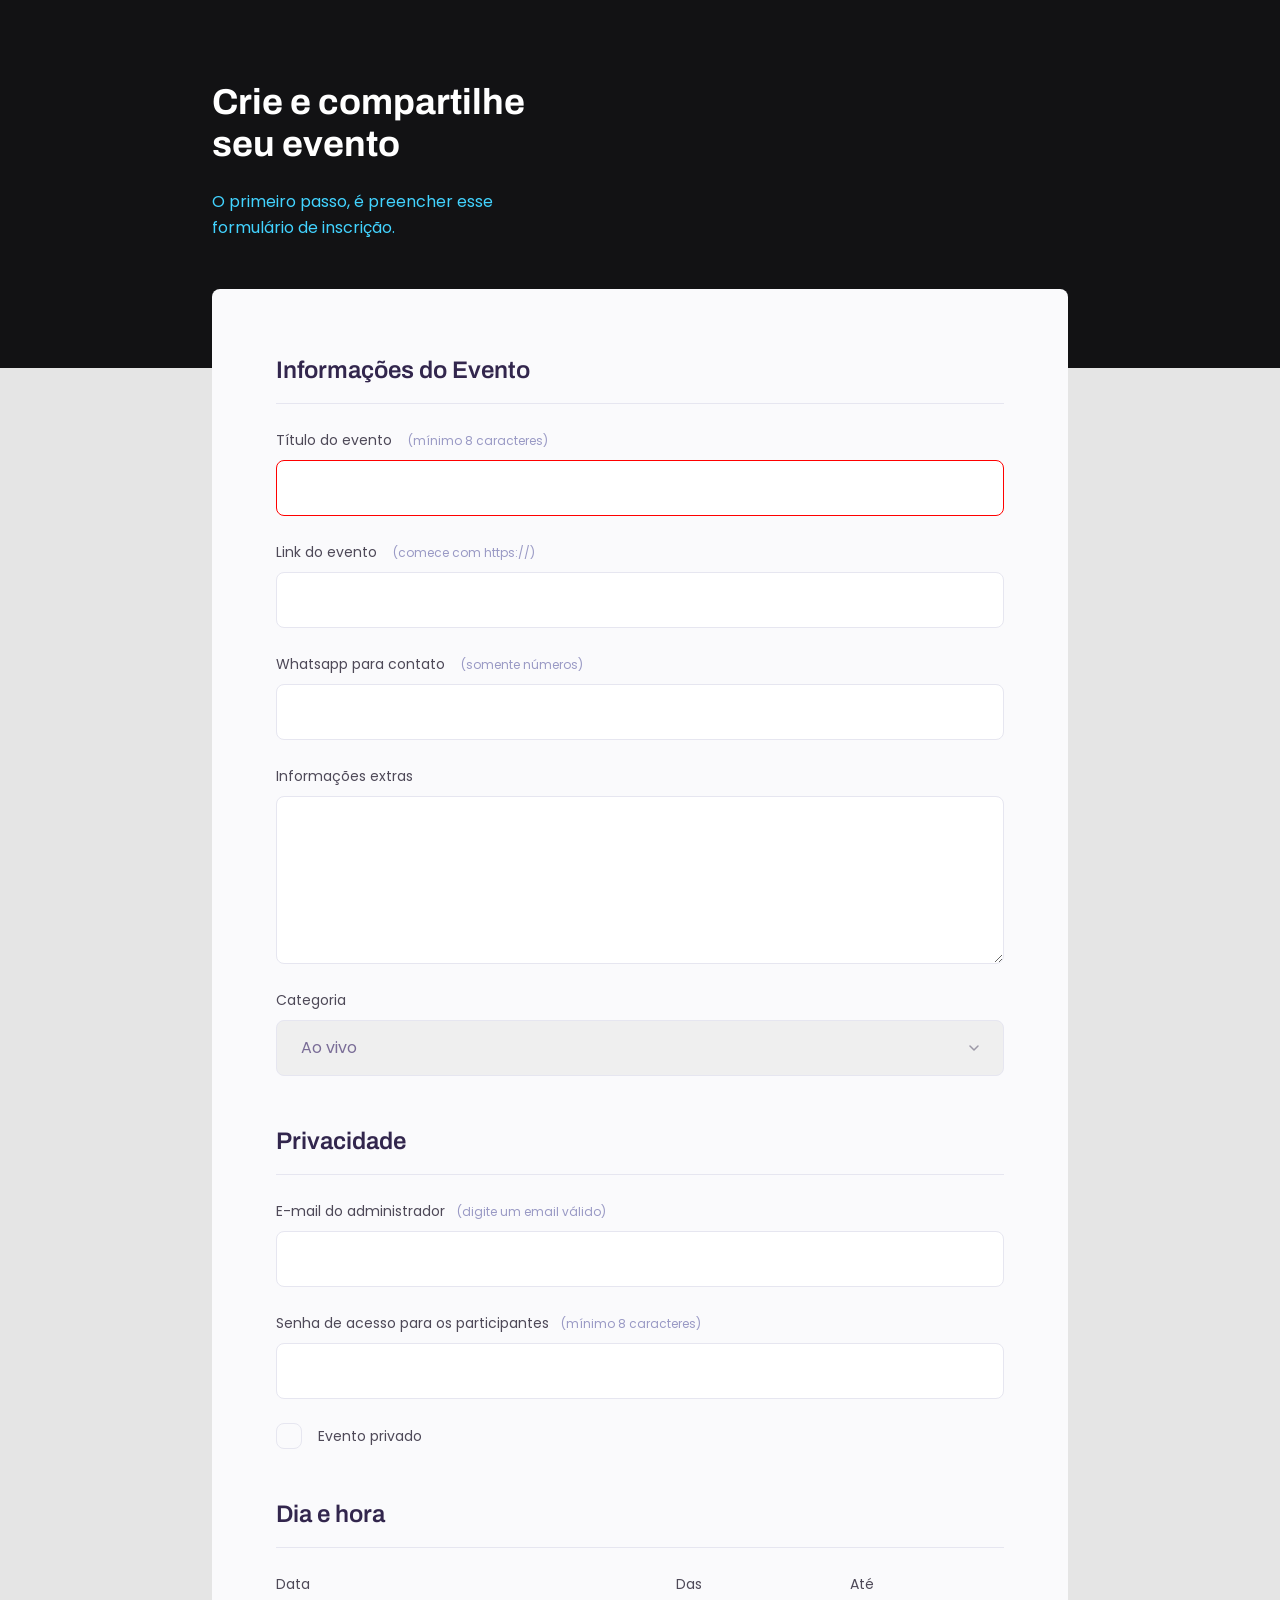
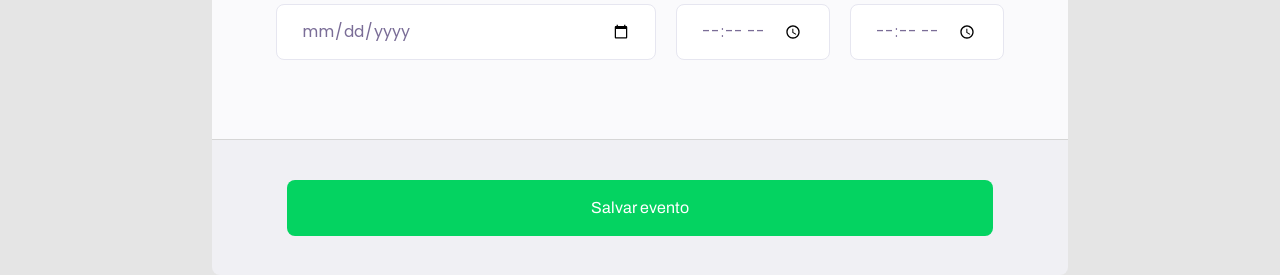
<file: index.html>
<!DOCTYPE html>
<html lang="pt-br">
<head>

  <link rel="preconnect" href="https://fonts.googleapis.com">
  <link rel="preconnect" href="https://fonts.gstatic.com" crossorigin>

  <meta charset="UTF-8">
  <meta name="viewport" content="width=device-width, initial-scale=1.0">
  
  <title>Crie seu evento</title>
  
  <link href="https://fonts.googleapis.com/css2?family=Archivo:wght@600&family=Poppins&display=swap" rel="stylesheet">
  <link rel="shortcut icon" href="imagens/Favicon.svg" type="image/x-icon">

  <link rel="stylesheet" href="style.css">

</head>
<body>
  <div class="page">

    <header>
      <h1>Crie e compartilhe seu evento</h1>
  
      <p>
        O primeiro passo, é preencher esse
        formulário de inscrição.
      </p>
    </header>
  
    <form id="my-form">

      <fieldset>

        <div class="fieldset-wrapper">

          <legend>Informações do Evento</legend>

          <div class="input-wrapper">
            <label for="event-title">Título do evento <span>(mínimo 8 caracteres)</span></label>
            <input 
            type="text" 
            id="event-title" 
            required 
            minlength="8">
          </div>

          <!-- a tag required serve para colocar um requerimento no input,
          e minlength para definir a quantidade de caracteres nesse input. -->

          <div class="input-wrapper">
            <label for="event-link">Link do evento <span>(comece com https://)</span></label>
            <input type="url" id="event-link">
          </div>

          <div class="input-wrapper">
            <label for="event-whatsapp">Whatsapp para contato <span>(somente números)</span></label>
            <input type="number" id="event-whatsapp">
          </div>

          <div class="input-wrapper">
            <label for="event-info">Informações extras</label>
            <textarea id="info" ></textarea>
          </div>

          <div class="input-wrapper">
            <label for="event-category">Categoria</label>

            <select id="event-category">
              <option value="live">Ao vivo</option>
              <option value="audio">Podcast</option>
              <option value="mentoring">Mentoria</option>
            </select>
          </div>

        </div>


      </fieldset>
        
      <fieldset>

        <div class="fieldset-wrapper">

          <legend>Privacidade</legend>
    
          <div class="input-wrapper">
            <label for="event-mail">E-mail do administrador<span>(digite um email válido)</span></label>
            <input type="email" id="event-mail">
          </div>
    
          <div class="input-wrapper">
            <label for="event-password">Senha de acesso para os participantes<span>(mínimo 8 caracteres)</span></label>
            <input type="password" id="event-password">
          </div>

          <div class="checkbox-wrapper">
            <input type="checkbox" id="event-private">
            <label for="event-private">Evento privado</label>
          </div>
        </div>

      </fieldset>

      <fieldset>

        <div class="fieldset-wrapper">

          <legend>Dia e hora</legend>

          <div class="col-3">
            <div class="input-wrapper">
              <label for="event-date">Data</label>
              <input type="date" id="event-date">
            </div>

            <div class="input-wrapper">
              <label for="event-begin">Das</label>
              <input type="time" id="event-begin">
            </div>

            <div class="input-wrapper">
              <label for="event-end">Até</label>
              <input type="time" id="event-end">
            </div>

          </div>

        </div>
      </fieldset>

    </form>

    <footer>
      <input type="submit" form="my-form" value="Salvar evento">
    </footer>

  </div>
</body>
</html>
</file>
<file: style.css>
* {
  box-sizing: border-box;
  margin: 0;
  padding: 0;
}

body, textarea, input, select {
  font-family: 'Poppins', sans-serif;
}

body {
  background: #E5E5E5;
}

body::before {
  content: '';
  width: 100%;
  height: 368px;

  position: absolute;
  top: 0px;
  left: 0px;
  z-index: -1;

  background: #121214;
}

header h1 {
  font-family: 'Archivo', sans-serif;
  font-size: 36px;
  line-height: 42px;
  color: #FFFFFF;
  margin-bottom: 24px;
}

header p {
  font-size: 16px;
  line-height: 26px;
  color: #42D3FF;
}

.page {
  width: 856px;
  margin: auto;
}

header {
  width: 319px;
  margin-top: 81px;
}

form {
  background: #FAFAFC;
  height: 1450px;
  margin-top: 48px;
  border-radius: 8px 8px 0 0;
  padding: 64px;

  display: flex;
  flex-direction: column;
  gap: 48px;
}


fieldset {
  border: none;
}

fieldset legend {
  font-family: 'Archivo', sans-serif;
  font-weight: 600;
  font-size: 24px;
  line-height: 34px;
  color: #32264D;
  border-bottom: 1px solid #E6E6F0;
  width: 100%;
  padding-bottom: 16px;
}

.fieldset-wrapper {
  display: flex;
  flex-direction: column;
  gap: 24px;
}

.input-wrapper {
  display: flex;
  flex-direction: column;
}

.input-wrapper label {
  font-size: 14px;
  line-height: 24px;
  color: #4E4958;
  margin-bottom: 8px;
}

.input-wrapper label span {
  font-size: 12px;
  line-height: 20px;
  color: #9a9ac5;
  margin-left: 12px;
}

.input-wrapper label span:hover {
  color: rgb(29, 18, 18)
}

.input-wrapper input,
.input-wrapper textarea,
.input-wrapper select {
  
  border: 1px solid #E6E6F0;
  border-radius: 8px;
  height: 56px;
  padding: 0 24px;
  font-size: 16px;
  line-height: 26px;
  color: #7a6d97;
  font-family: 'Poppins', sans-serif;
}

.input-wrapper textarea {
  height: 168px;
  padding:0;
}

.input-wrapper select {
  appearance: none;
  background-image: url("data:image/svg+xml,%3Csvg width='10' height='6' viewBox='0 0 10 6' fill='none' xmlns='http://www.w3.org/2000/svg'%3E%3Cpath d='M1 1L5 5L9 1' stroke='%239C98A6' stroke-width='1.5' stroke-linecap='round' stroke-linejoin='round'/%3E%3C/svg%3E%0A");
  background-repeat: no-repeat;
  background-position: right 24px top 50%;
}

/* A tag {appearance: none;} remove a "setinha" no campo select */
 
 
.checkbox-wrapper {
  font-size: 14px;
  line-height: 24px;
  color: #4E4958;
  position: relative;
}

.checkbox-wrapper input {
  width: 24px;
  height: 24px;
  position: absolute;
  opacity: 0;
}

.checkbox-wrapper label {
  display: flex;
  align-items: center;
  gap: 16px;
}

.checkbox-wrapper label::before {
  content: '';
  width: 24px;
  height: 24px;
  border: 1px solid #E6E6F0;
  border-radius: 8px;
  background-repeat: no-repeat;
  background-position: center;
}

.checkbox-wrapper input:checked + label::before {
  background-image: url("data:image/svg+xml,%3Csvg width='18' height='14' viewBox='0 0 18 14' fill='none' xmlns='http://www.w3.org/2000/svg'%3E%3Cpath d='M6 11.17L1.83 7L0.410004 8.41L6 14L18 2L16.59 0.589996L6 11.17Z' fill='%2342D3FF'/%3E%3C/svg%3E%0A");
}


.checkbox-wrapper input:focus + label::before {
  outline: 2px solid black;
}

.col-3 {
  display: flex;
  gap: 20px;
}

.col-3 > div:nth-child(1) {
  width: 100%;
}

/* Esse comando .col-3 > div:nth-child(1) foi para identificar a primeira div, para poder ajustar o tamhanho dela */

footer {
  height: 136px;
  background: #F0F0F4;
  display: flex;
  flex-direction: column;
  padding: 40px 75px;
  width: 856px;
  border-top: 1px solid #D6D6D6;
  border-radius: 0px 0px 8px 8px;
}

footer input {
  height: 56px;
  border: none;
  background: #04D361;
  padding: 15px 40px;
  border-radius: 8px;
  font-family: 'Archivo', sans-serif;
  font-size: 16px;
  line-height: 26px;
  color: #FFFFFF;
}

footer input:hover {
  background: #1cb862;
  cursor: pointer;
}

input:invalid {
  border: 1px solid red;
}
</file>
